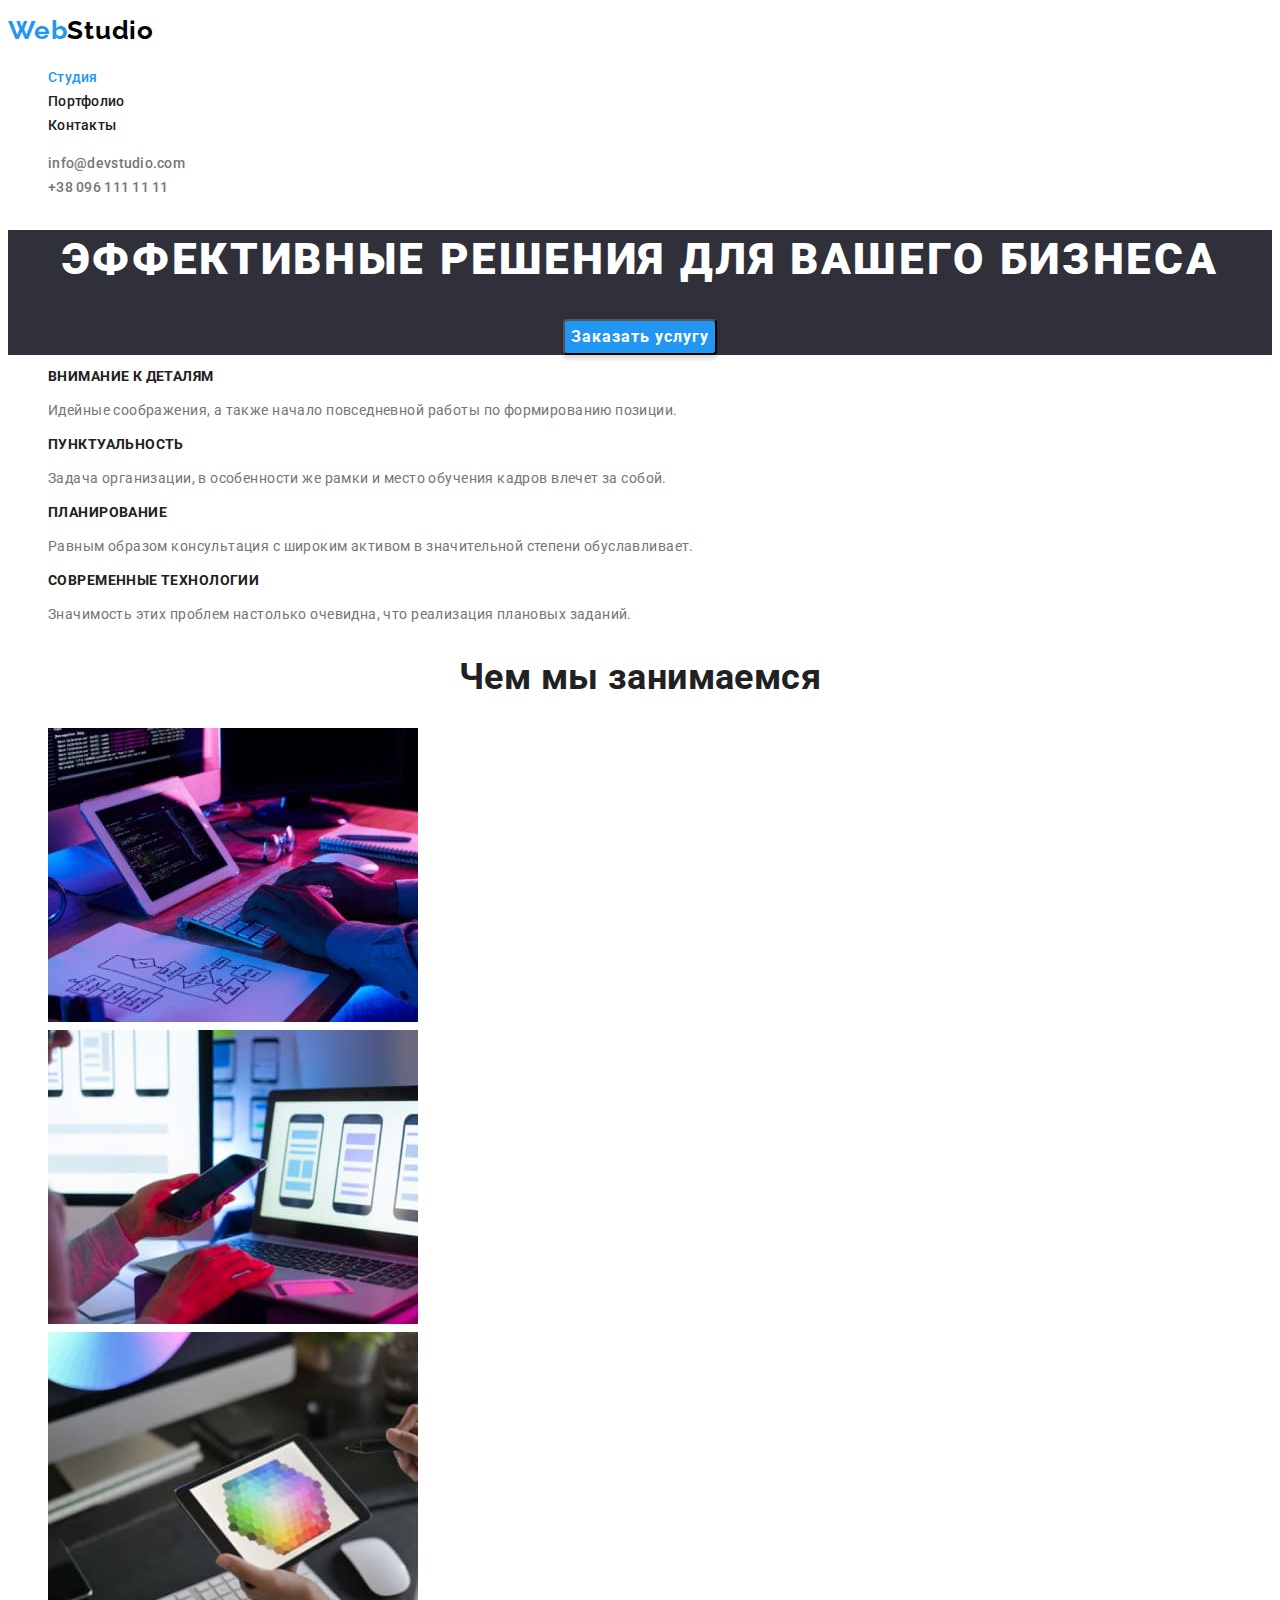
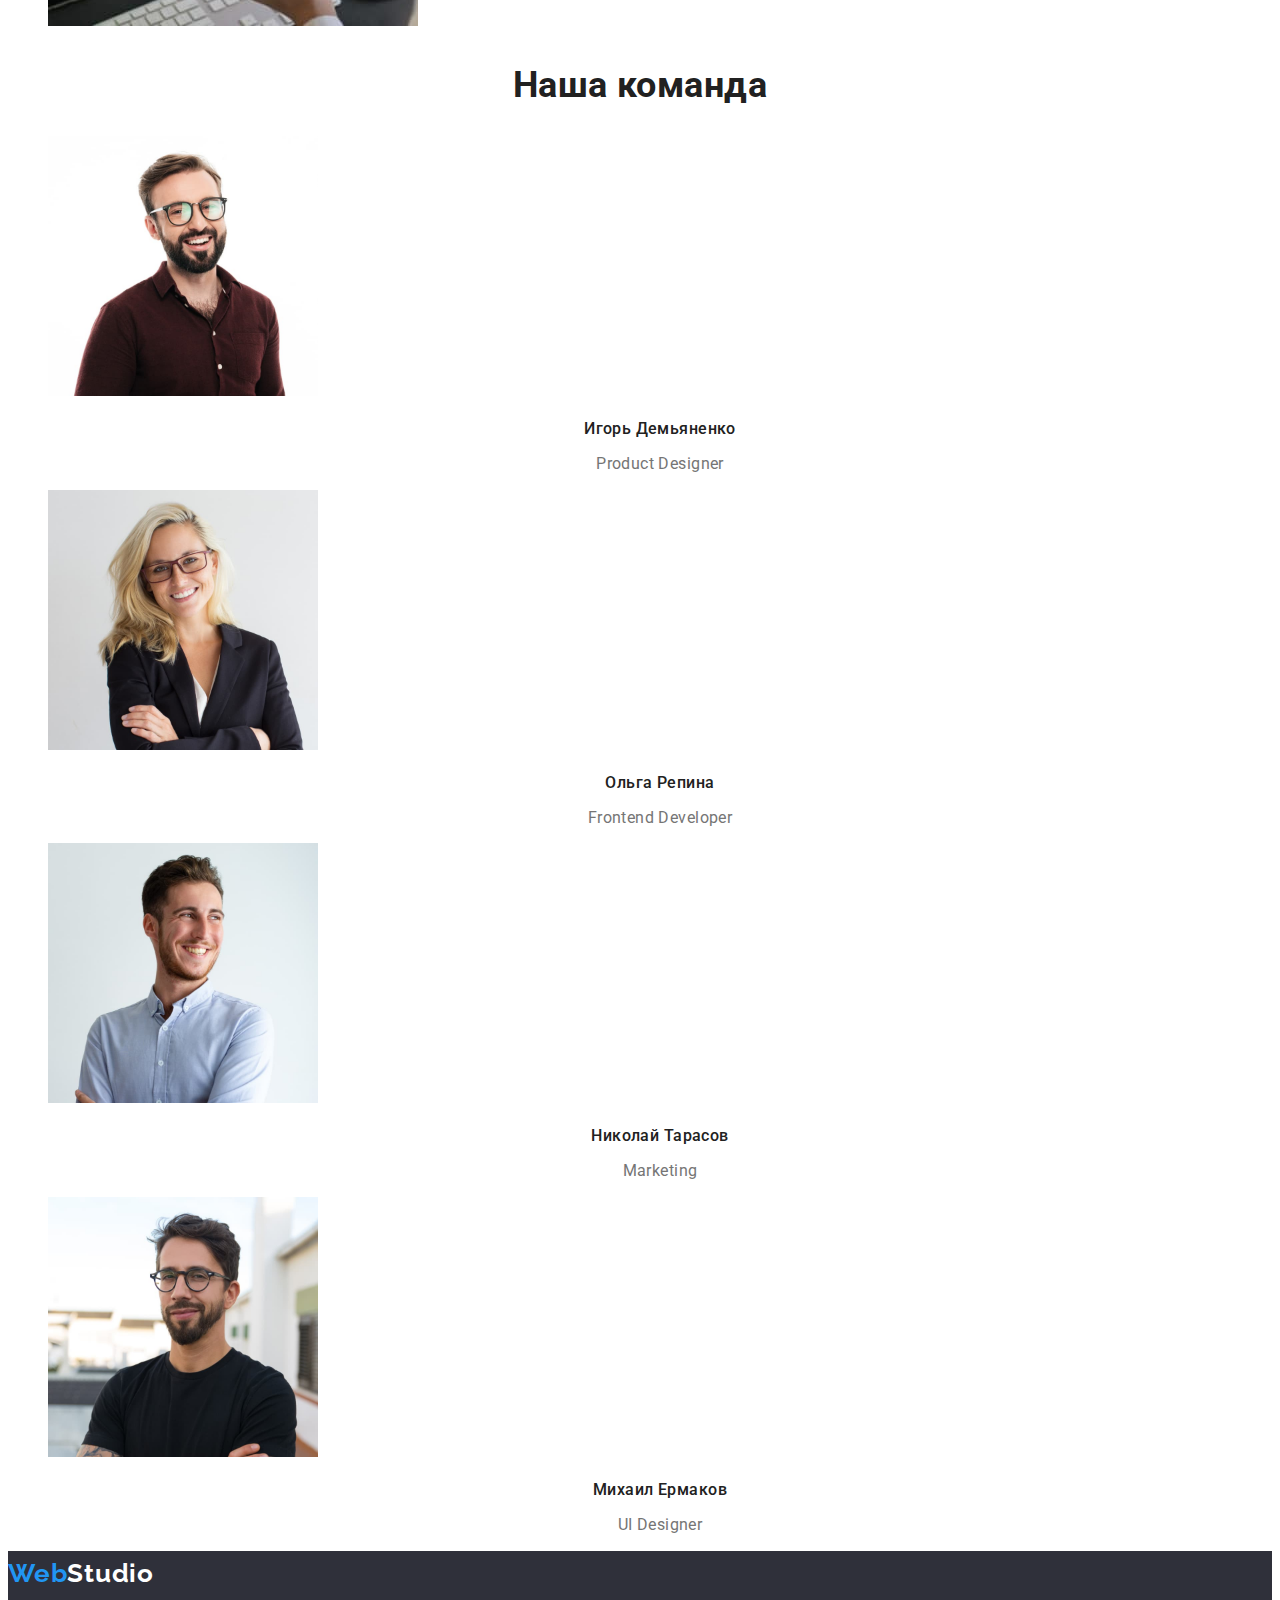
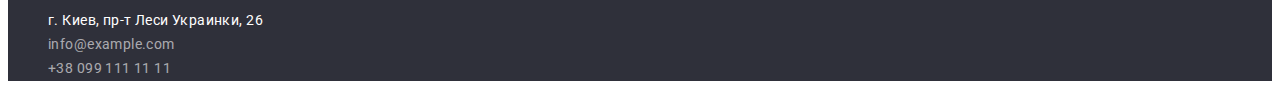
<file: index.html>
<!DOCTYPE html>
<html lang="ru">
<head>
    <meta charset="UTF-8">
    <meta http-equiv="X-UA-Compatible" content="IE=edge">
    <meta name="viewport" content="width=device-width, initial-scale=1.0">
    <title>Главная</title>
    <link rel="preconnect" href="https://fonts.googleapis.com">
    <link rel="preconnect" href="https://fonts.gstatic.com" crossorigin>
    <link href="https://fonts.googleapis.com/css2?family=Raleway:wght@700&family=Roboto:wght@400;500;700;900&display=swap"
        rel="stylesheet">
    <link rel="stylesheet" href="./css/styles.css">
</head>
<body>

    <!-- header -->
    <header class="header">
        <nav class="nav">
            <a class="logo link" href="#">Web<span class="logo-header">Studio</span></a>
            <ul class="nav-list list">
                <li class="nav-list-item"><a class="header-link link active-link" href="./index.html">Студия</a></li>
                <li class="nav-list-item"><a class="header-link link" href="./portfolio.html">Портфолио</a></li>
                <li class="nav-list-item"><a class="header-link link" href="">Контакты</a></li>
            </ul>
        </nav>
        <ul class="contacts-list list">
            <li class="contacts-list-item"><a class="header-link link"
                    href="mailto:info@devstudio.com">info@devstudio.com</a></li>
            <li class="contacts-list-item"><a class="header-link link" href="tel:+380961111111">+38 096 111 11
                    11</a></li>
        </ul>
    </header>
    <main>

        <!-- hero -->
        <section class="hero">
            <h1 class="hero-title">Эффективные решения для вашего бизнеса</h1>
            <button class="hero-btn button" type='button'>Заказать услугу</button>
        </section>

        <!-- our advantages -->
        <section class="advantages">
            <h2 class="visually-hidden">Наши преимущества</h2>
            <ul class="advantages-list list">
                <li class="advantages-list-item">
                    <h3 class="advantages-list-title">Внимание к деталям</h3>
                    <p class="advantages-list-paragraph">Идейные соображения, а также начало повседневной работы по формированию позиции.</p>
                </li>
                <li class="advantages-list-item">
                    <h3 class="advantages-list-title">Пунктуальность</h3>
                    <p class="advantages-list-paragraph">Задача организации, в особенности же рамки и место обучения кадров влечет за собой.</p>
                </li>
                <li class="advantages-list-item">
                    <h3 class="advantages-list-title">Планирование</h3>
                    <p class="advantages-list-paragraph">Равным образом консультация с широким активом в значительной степени обуславливает.</p>
                </li>
                <li class="advantages-list-item">
                    <h3 class="advantages-list-title">Современные технологии</h3>
                    <p class="advantages-list-paragraph">Значимость этих проблем настолько очевидна, что реализация плановых заданий.</p>
                </li>
            </ul>
        </section>

        <!-- what we do -->
        <section class="our-works">
            <h2 class="section-title">Чем мы занимаемся</h2>
            <ul class="our-works-list list">
                <li class="our-works-list-item"><img class="our-works-list-img" src="./images/what-we-do/photo1.jpg" alt="Написание кода" width="370" height="294"></li>
                <li class="our-works-list-item"><img class="our-works-list-img" src="./images/what-we-do/photo2.jpg" alt="Показ сайтов для смартфонов" width="370" height="294"></li>
                <li class="our-works-list-item"><img class="our-works-list-img" src="./images/what-we-do/photo3.jpg" alt="Графика на планшете" width="370" height="294"></li>
            </ul>
        </section>

        <!-- our team -->
        <section class="our-team">
            <h2 class="section-title">Наша команда</h2>
            <ul class="our-team-list list">
                <li class="our-team-list-item"><img class="our-team-list-img" src="./images/our-team/photo1.jpg" alt="Фото Игоря Демьяненко" width="270" height="260"><h3 class="our-team-list-name">Игорь Демьяненко</h3> <p class="our-team-list-position">Product Designer</p></li>
                <li class="our-team-list-item"><img class="our-team-list-img" src="./images/our-team/photo2.jpg" alt="Фото Ольги Репиной" width="270" height="260"><h3 class="our-team-list-name">Ольга Репина</h3> <p class="our-team-list-position">Frontend Developer</p></li>
                <li class="our-team-list-item"><img class="our-team-list-img" src="./images/our-team/photo3.jpg" alt="Фото Николая Тарасова" width="270" height="260"><h3 class="our-team-list-name">Николай Тарасов</h3> <p class="our-team-list-position">Marketing</p></li>
                <li class="our-team-list-item"><img class="our-team-list-img" src="./images/our-team/photo4.jpg" alt="Фото Михаила Ермакова" width="270" height="260"><h3 class="our-team-list-name">Михаил Ермаков</h3> <p class="our-team-list-position">UI Designer</p></li>
            </ul>
        </section>
    </main>

    <!-- footer -->
    <footer class="footer">
        <a class="logo link" href="#">Web<span class="logo-footer">Studio</span></a>
        <address class="contacts">
            <ul class="contacts-list list">
                <li class="contacts-list-item"><a class="footer-link link" href="https://goo.gl/maps/UioDf2v1WKbfTMuCA"
                        target="_blank" rel="noopener noreferrer">г. Киев, пр-т
                        Леси Украинки, 26</a></li>
                <li class="contacts-list-item"><a class="footer-link link"
                        href="mailto:info@example.com">info@example.com</a></li>
                <li class="contacts-list-item"><a class="footer-link link" href="tel:+380991111111">+38 099 111
                        11 11</a></li>
            </ul>
        </address>
    </footer>
</body>
</html>
</file>
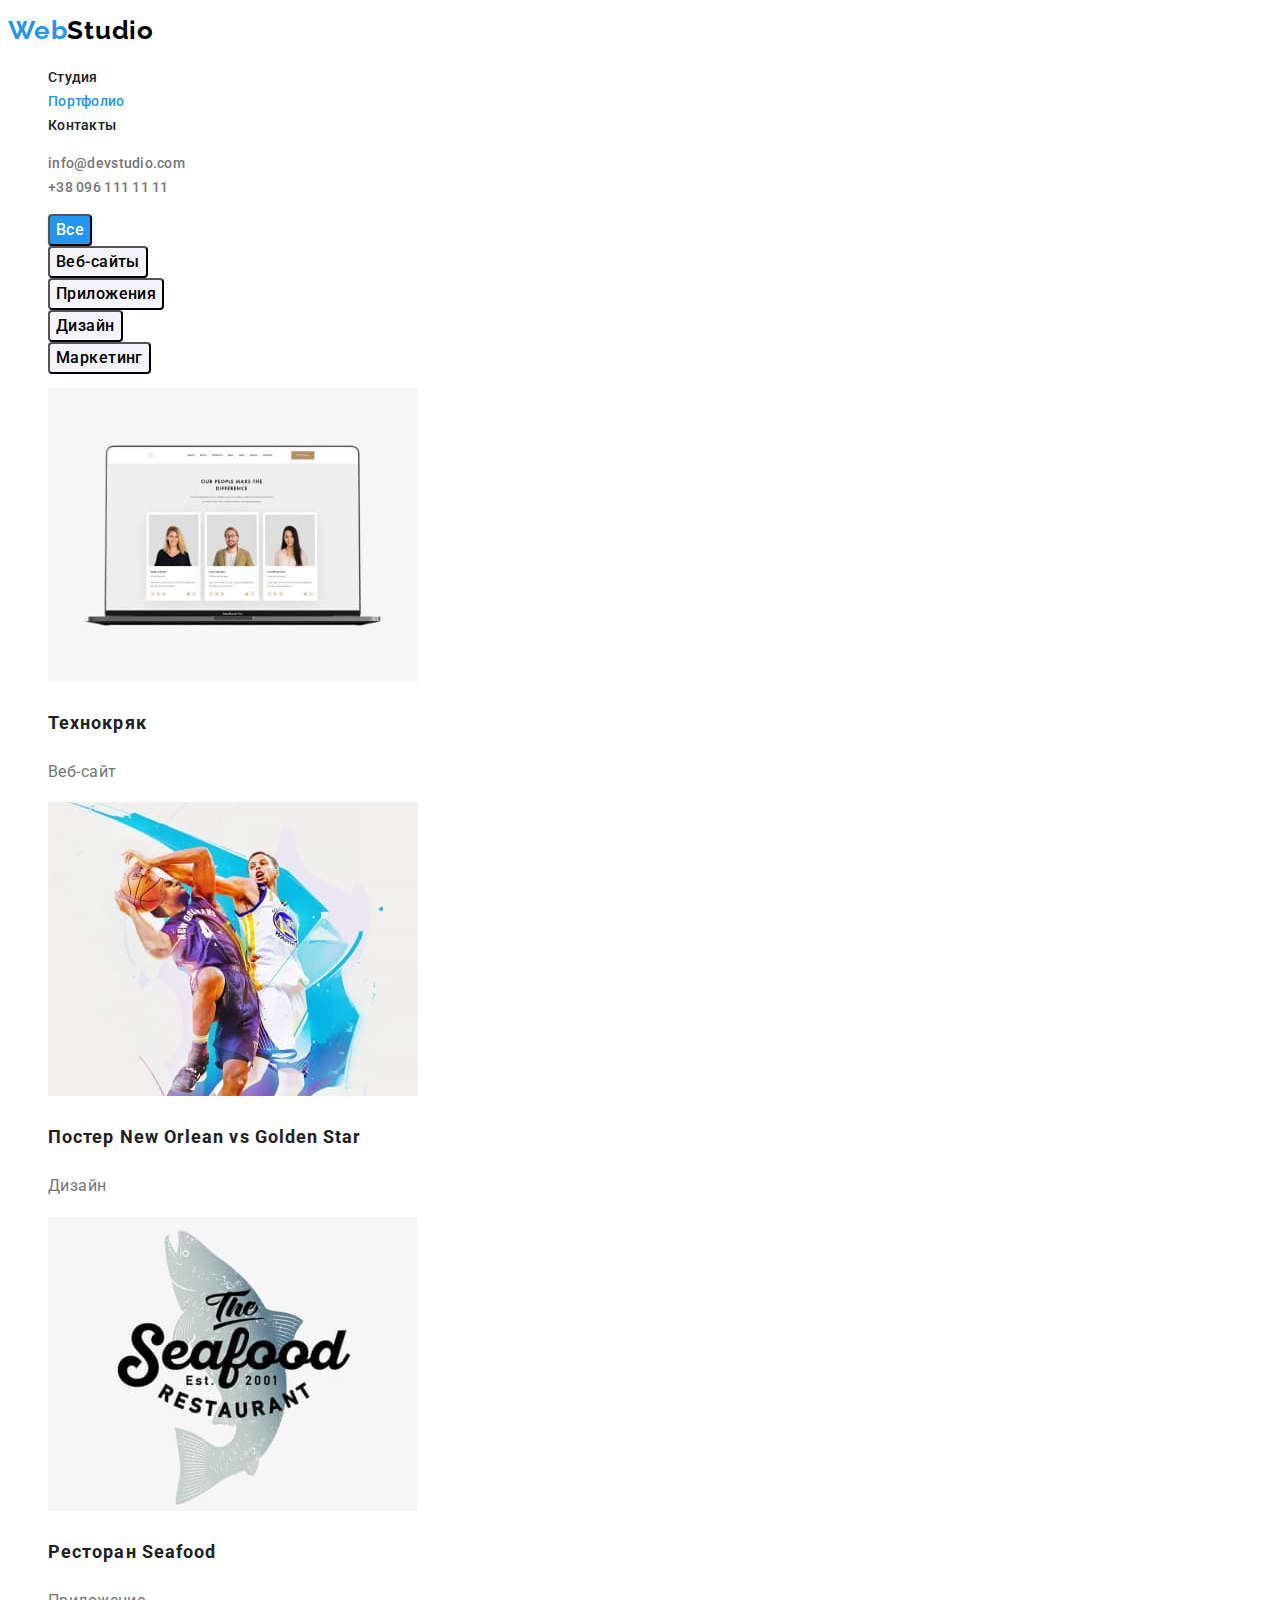
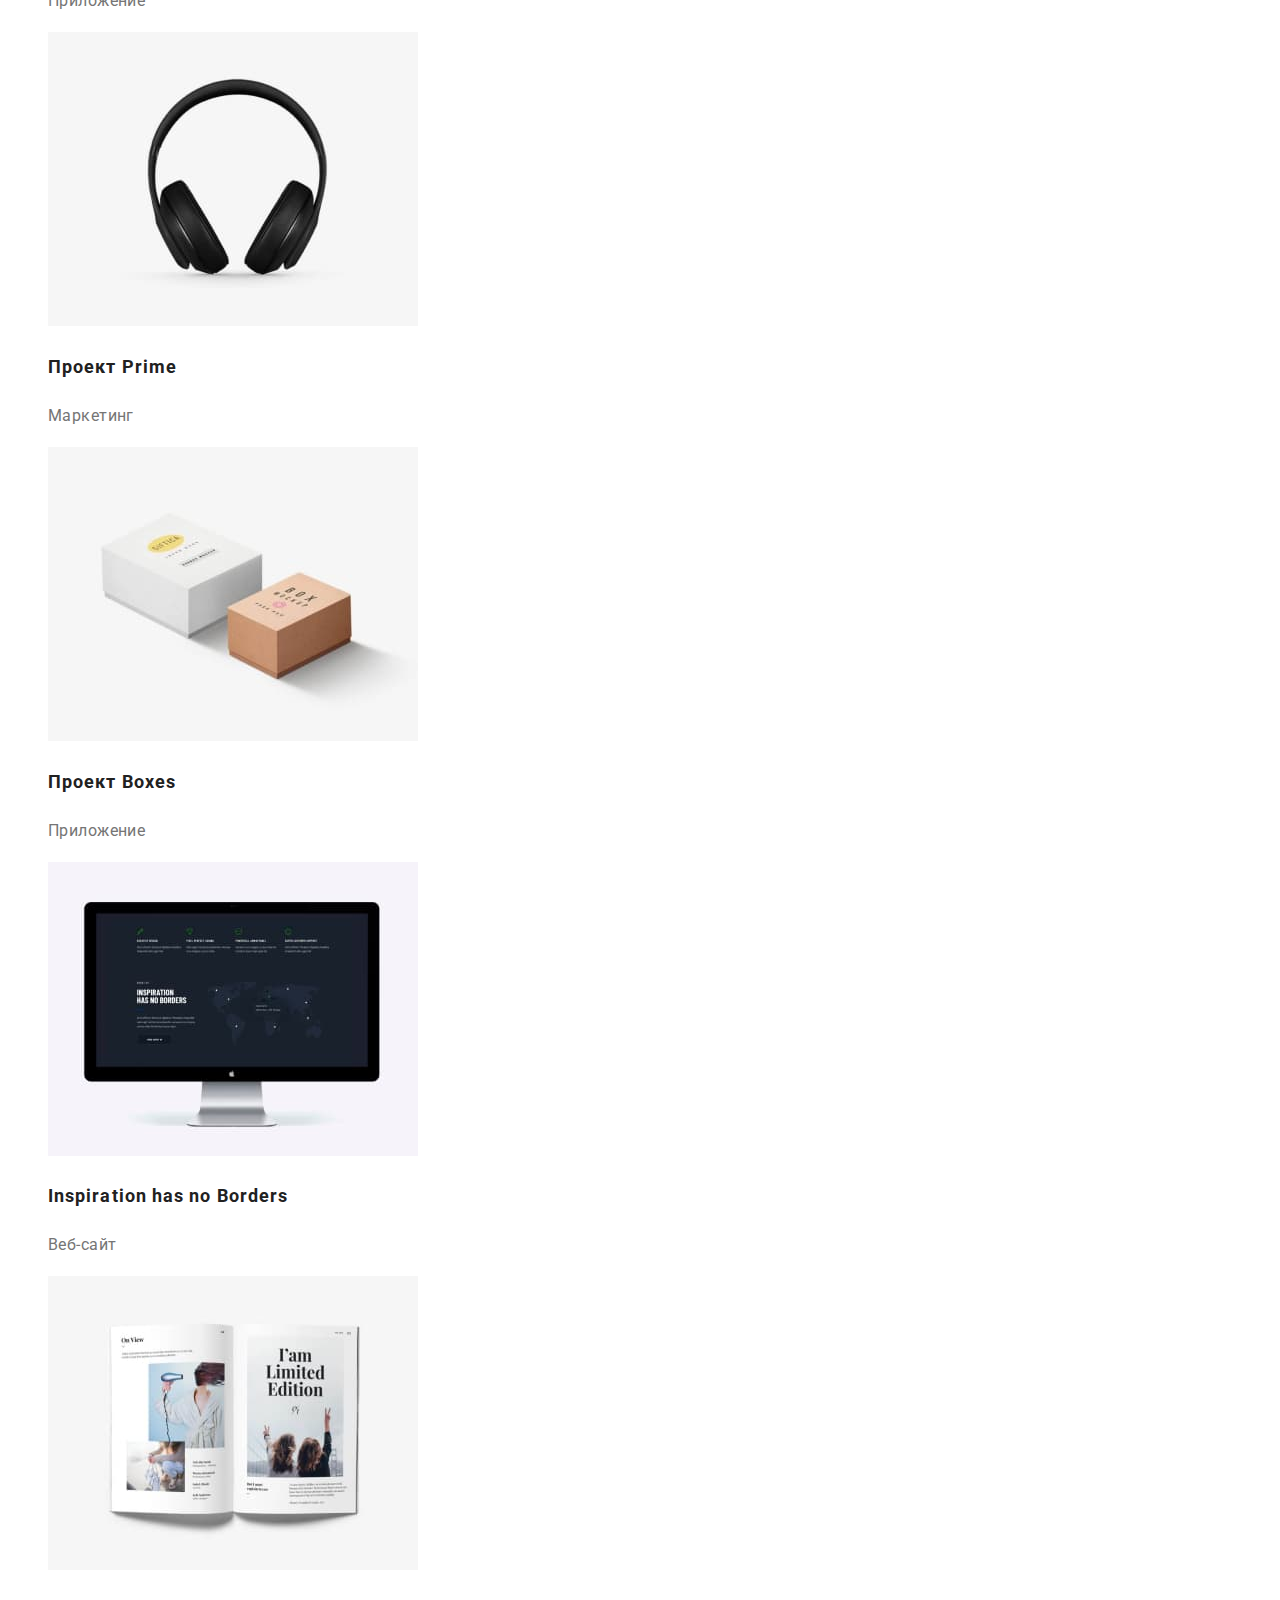
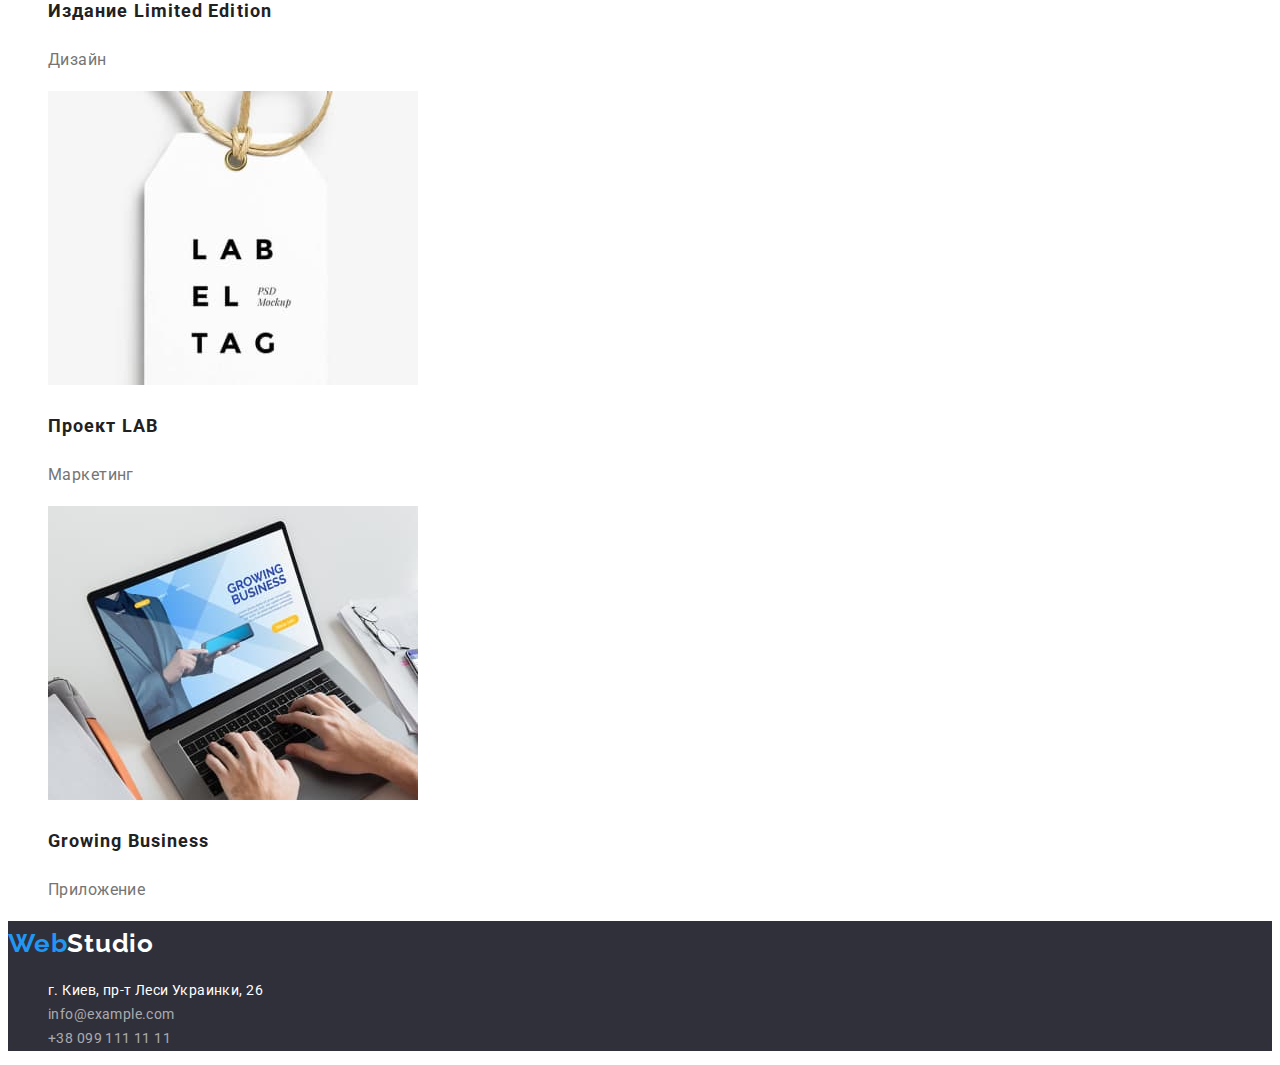
<file: portfolio.html>
<!DOCTYPE html>
<html lang="ru">
<head>
    <meta charset="UTF-8">
    <meta http-equiv="X-UA-Compatible" content="IE=edge">
    <meta name="viewport" content="width=device-width, initial-scale=1.0">
    <title>Портфолио</title>
    <link rel="preconnect" href="https://fonts.googleapis.com">
    <link rel="preconnect" href="https://fonts.gstatic.com" crossorigin>
    <link href="https://fonts.googleapis.com/css2?family=Raleway:wght@700&family=Roboto:wght@400;500;700;900&display=swap"
        rel="stylesheet">
    <link rel="stylesheet" href="./css/styles.css">
</head>
<body>

    <!-- header -->
    <header class="header">
        <nav class="nav">
            <a class="logo link" href="#">Web<span class="logo-header">Studio</span></a>
            <ul class="nav-list list">
                <li class="nav-list-item"><a class="header-link link" href="./index.html">Студия</a></li>
                <li class="nav-list-item"><a class="header-link link active-link" href="./portfolio.html">Портфолио</a></li>
                <li class="nav-list-item"><a class="header-link link" href="">Контакты</a></li>
            </ul>
        </nav>
        <ul class="contacts-list list">
            <li class="contacts-list-item"><a class="header-link link"
                    href="mailto:info@devstudio.com">info@devstudio.com</a></li>
            <li class="contacts-list-item"><a class="header-link link" href="tel:+380961111111">+38 096 111 11
                    11</a></li>
        </ul>
    </header>
    <main>
        
        <!-- our portfolio -->
        <section class="portfolio">
            <ul class="portfolio-filter-list list">
                <li class="portfolio-filter-item"><button class="portfolio-filter-btn button active-button" type="button">Все</button></li>
                <li class="portfolio-filter-item"><button class="portfolio-filter-btn button" type="button">Веб-сайты</button></li>
                <li class="portfolio-filter-item"><button class="portfolio-filter-btn button" type="button">Приложения</button></li>
                <li class="portfolio-filter-item"><button class="portfolio-filter-btn button" type="button">Дизайн</button></li>
                <li class="portfolio-filter-item"><button class="portfolio-filter-btn button" type="button">Маркетинг</button></li>
            </ul>
            <h1 class="visually-hidden">Наши работы</h1>
            <ul class="portfolio-works-list list">
                <li class="portfolio-works-item">
                    <a class="portfolio-works-link link" href="#" target="_blank" rel="noopener noreferrer">
                        <img class="portfolio-works-img" src="./images/portfolio/img.jpg" alt="Сайт &#x00022;Технокряк&#x00022;" height="294" width="370">
                        <h2 class="portfolio-works-title">Технокряк</h2>
                        <p class="portfolio-works-paragraph">Веб-сайт</p>
                    </a>
                </li>
                <li class="portfolio-works-item">
                    <a class="portfolio-works-link link" href="#" target="_blank" rel="noopener noreferrer">
                        <img class="portfolio-works-img" src="./images/portfolio/img-1.jpg" alt="Постер New Orlean vs Golden Star" height="294" width="370">
                        <h2 class="portfolio-works-title">Постер New Orlean vs Golden Star</h2>
                        <p class="portfolio-works-paragraph">Дизайн</p>
                    </a>
                </li>
                <li class="portfolio-works-item">
                    <a class="portfolio-works-link link" href="#" target="_blank" rel="noopener noreferrer">
                        <img class="portfolio-works-img" src="./images/portfolio/img-2.jpg" alt="Логотип ресторана Seafood" height="294" width="370">
                        <h2 class="portfolio-works-title">Ресторан Seafood</h2>
                        <p class="portfolio-works-paragraph">Приложение</p>
                    </a>
                </li>
                <li class="portfolio-works-item">
                    <a class="portfolio-works-link link" href="#" target="_blank" rel="noopener noreferrer">
                        <img class="portfolio-works-img" src="./images/portfolio/img-3.jpg" alt="Черные наушники" height="294" width="370">
                        <h2 class="portfolio-works-title">Проект Prime</h2>
                        <p class="portfolio-works-paragraph">Маркетинг</p>
                    </a>
                </li>
                <li class="portfolio-works-item">
                    <a class="portfolio-works-link link" href="#" target="_blank" rel="noopener noreferrer">
                        <img class="portfolio-works-img" src="./images/portfolio/img-4.jpg" alt="Коробки для украшений" height="294" width="370">
                        <h2 class="portfolio-works-title">Проект Boxes</h2>
                        <p class="portfolio-works-paragraph">Приложение</p>
                    </a>
                </li>
                <li class="portfolio-works-item">
                    <a class="portfolio-works-link link" href="#" target="_blank" rel="noopener noreferrer">
                        <img class="portfolio-works-img" src="./images/portfolio/img-5.jpg" alt="Вид сайта" height="294" width="370">
                        <h2 class="portfolio-works-title">Inspiration has no Borders</h2>
                        <p class="portfolio-works-paragraph">Веб-сайт</p>
                    </a>
                </li>
                <li class="portfolio-works-item">
                    <a class="portfolio-works-link link" href="" target="_blank" rel="noopener noreferrer">
                        <img class="portfolio-works-img" src="./images/portfolio/img-6.jpg" alt="Статьи из журнала" height="294" width="370">
                        <h2 class="portfolio-works-title">Издание Limited Edition</h2>
                        <p class="portfolio-works-paragraph">Дизайн</p>
                    </a>
                </li>
                <li class="portfolio-works-item">
                    <a class="portfolio-works-link link" href="" target="_blank" rel="noopener noreferrer">
                        <img class="portfolio-works-img" src="./images/portfolio/img-7.jpg" alt="Этикетка проекта" height="294" width="370">
                        <h2 class="portfolio-works-title">Проект LAB</h2>
                        <p class="portfolio-works-paragraph">Маркетинг</p>
                    </a>
                </li>
                <li class="portfolio-works-item">
                    <a class="portfolio-works-link link" href="" target="_blank" rel="noopener noreferrer">
                        <img class="portfolio-works-img" src="./images/portfolio/img-8.jpg" alt="Вид приложения компании" height="294" width="370">
                        <h2 class="portfolio-works-title">Growing Business</h2>
                        <p class="portfolio-works-paragraph">Приложение</p>
                    </a>
                </li>
            </ul>
        </section>
    </main>

    <!-- footer -->
    <footer class="footer">
        <a class="logo link" href="#">Web<span class="logo-footer">Studio</span></a>
        <address class="contacts">
            <ul class="contacts-list list">
                <li class="contacts-list-item"><a class="footer-link link"
                        href="https://goo.gl/maps/UioDf2v1WKbfTMuCA" target="_blank" rel="noopener noreferrer">г. Киев, пр-т
                        Леси Украинки, 26</a></li>
                <li class="contacts-list-item"><a class="footer-link link"
                        href="mailto:info@example.com">info@example.com</a></li>
                <li class="contacts-list-item"><a class="footer-link link" href="tel:+380991111111">+38 099 111
                        11 11</a></li>
            </ul>
        </address>
    </footer>
</body>
</html>
</file>
<file: css/styles.css>
:root {
  --primary-font-family: "Roboto", sans-serif;
  --secondary-font-family: "Raleway", sans-serif;
  --primary-color: #212121;
  --secondary-color: #757575;
  --accent-color: #2196f3;
  --contacts-color: rgba(255, 255, 255, 0.6);
  --white-color: #fff;
  --black-color: #000;
  --background-color: #2f303a;
  --button-shadow-style: 0px 3px 1px rgba(0, 0, 0, 0.1),
    0px 1px 2px rgba(0, 0, 0, 0.08), 0px 2px 2px rgba(0, 0, 0, 0.12);
}

body {
  font-family: var(--primary-font-family);
  color: var(--secondary-color);
  font-size: 14px;
  line-height: 1.71;
  letter-spacing: 0.03em;
}

.visually-hidden {
  position: absolute;
  width: 1px;
  height: 1px;
  margin: -1px;
  padding: 0;
  overflow: hidden;
  border: 0;
  clip: rect(0 0 0 0);
}

.list {
  list-style-type: none;
}

.link {
  text-decoration: none;
  color: inherit;
}

.logo {
  color: var(--accent-color);
  font-family: var(--secondary-font-family);
  font-weight: 700;
  font-size: 26px;
  letter-spacing: 0.03em;
}

.button:hover {
  cursor: pointer;
}

.button {
  font-size: 16px;
  font-family: inherit;
}

/* start header */

.logo-header {
  font-family: var(--secondary-font-family);
  font-weight: 700;
  font-size: 26px;
  color: var(--black-color);
}

.nav-list {
  color: var(--primary-color);
}

.header-link {
  font-weight: 500;
  letter-spacing: 0.02em;
  line-height: 1.14;
}

/* end header */

/* hero start */

.hero {
  background-color: var(--background-color);
  text-align: center;
}

.hero-title {
  font-weight: 900;
  font-size: 44px;
  line-height: 1.36;
  letter-spacing: 0.06em;
  text-transform: uppercase;
  color: var(--white-color);
}

.hero-btn {
  font-weight: 700;
  line-height: 1.88;
  letter-spacing: 0.06em;
  background-color: var(--accent-color);
  box-shadow: 0px 4px 4px rgba(0, 0, 0, 0.15);
  border-radius: 4px;
  color: var(--white-color);
}

/* hero end */

/* advantages start */

.advantages-list-title {
  font-weight: 700;
  font-size: inherit;
  line-height: 1.14;
  text-transform: uppercase;
  color: var(--primary-color);
}

/* advantages end */

/* our works start */

.section-title {
  font-weight: 700;
  font-size: 36px;
  line-height: 1.17;
  text-align: center;
  color: var(--primary-color);
}

/* our works end */

/* our team start */

.our-team-list-name,
.our-team-list-position {
  font-size: 16px;
  line-height: 1.18;
  text-align: center;
}

.our-team-list-name {
  font-weight: 500;
  color: var(--primary-color);
}

/* our team end */

/* footer start */

.footer {
  background-color: var(--background-color);
}

.logo-footer {
  font-family: var(--secondary-font-family);
  font-weight: 700;
  font-size: 26px;
  color: var(--white-color);
}

.contacts {
  font-style: inherit;
}

.footer-link[target="_blank"] {
  color: var(--white-color);
}

.footer-link {
  color: var(--contacts-color);
}

.header-link:hover,
.header-link:focus,
.footer-link:hover,
.footer-link:focus,
.active-link {
  color: var(--accent-color);
}

/* footer end */

/* portfolio start */

.portfolio-filter-btn {
  font-weight: 500;
  line-height: 1.62;
  text-align: center;
  letter-spacing: inherit;
  background-color: #f5f4fa;
  border-radius: 4px;
}

.active-button {
  background-color: var(--accent-color);
  box-shadow: var(--button-shadow-style);
  color: var(--white-color);
}

.portfolio-filter-btn:hover,
.portfolio-filter-btn:focus {
  background-color: var(--accent-color);
  box-shadow: var(--button-shadow-style);
  color: var(--white-color);
}

.portfolio-works-title {
  font-weight: 700;
  font-size: 18px;
  line-height: 2;
  letter-spacing: 0.06em;
  color: var(--primary-color);
}

.portfolio-works-paragraph {
  line-height: 1.87;
  font-size: 16px;
}

/* portfolio end */
</file>
